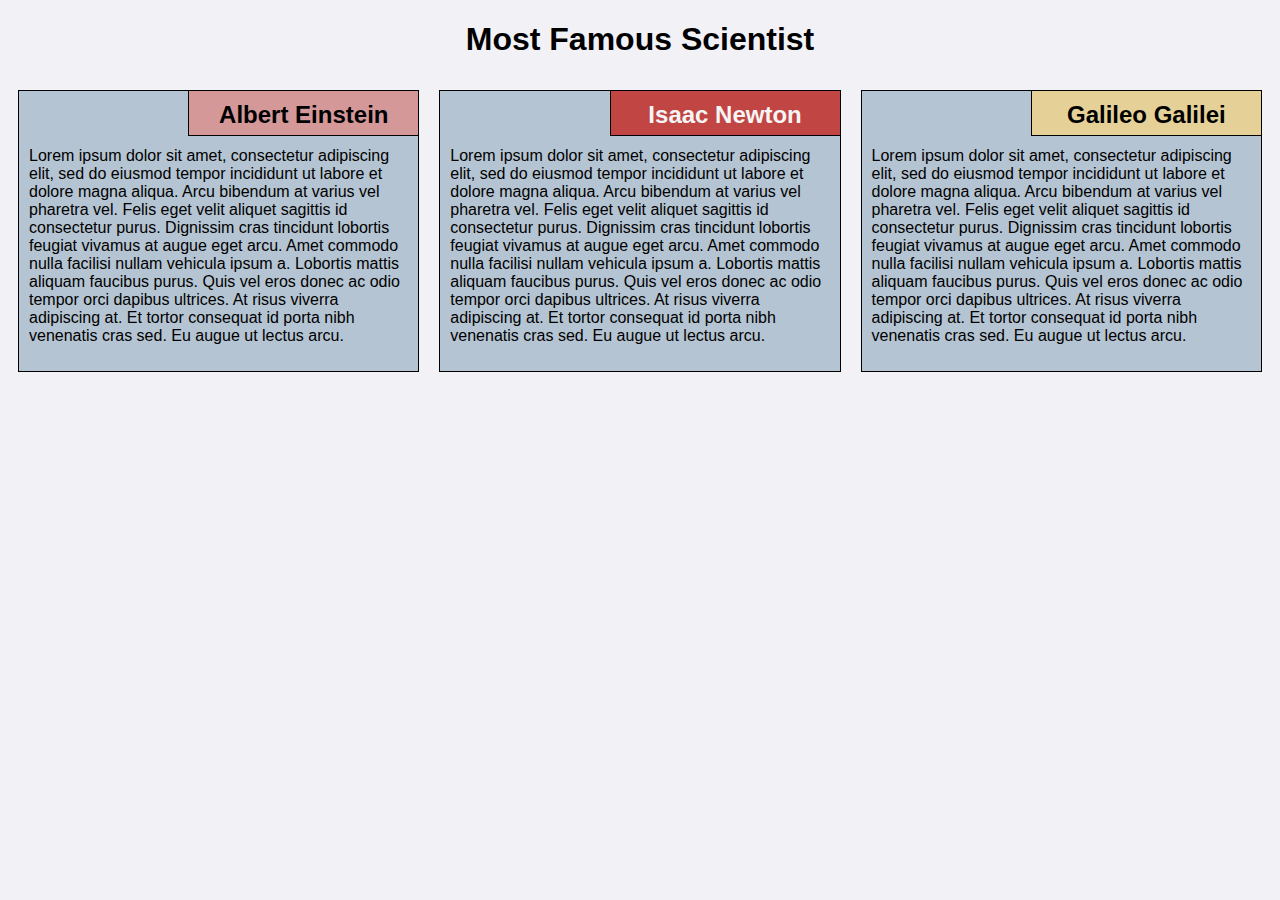
<file: index.html>
<!DOCTYPE html>
<html lang="en">
<head>
    <meta charset="UTF-8">
    <meta http-equiv="X-UA-Compatible" content="IE=edge">
    <meta name="viewport" content="width=device-width, initial-scale=1.0">
    <title>Document</title>
    <link rel="stylesheet" href="styles.css">
</head>
<body>
    <h1>Most Famous Scientist</h1>
    <div class="row">
        <div class="col-lg-4 col-md-6 col-sm-12">
            <section class="einstein">
                <h2>Albert Einstein</h2>
                <p>Lorem ipsum dolor sit amet, consectetur adipiscing elit, sed do eiusmod tempor incididunt ut labore et dolore magna aliqua. Arcu bibendum at varius vel pharetra vel. Felis eget velit aliquet sagittis id consectetur purus. Dignissim cras tincidunt lobortis feugiat vivamus at augue eget arcu. Amet commodo nulla facilisi nullam vehicula ipsum a. Lobortis mattis aliquam faucibus purus. Quis vel eros donec ac odio tempor orci dapibus ultrices. At risus viverra adipiscing at. Et tortor consequat id porta nibh venenatis cras sed. Eu augue ut lectus arcu.</p>
            </section>
        </div>
        <div class="col-lg-4 col-md-6 col-sm-12">
            <section class="newton">
                <h2>Isaac Newton</h2>
                <p>Lorem ipsum dolor sit amet, consectetur adipiscing elit, sed do eiusmod tempor incididunt ut labore et dolore magna aliqua. Arcu bibendum at varius vel pharetra vel. Felis eget velit aliquet sagittis id consectetur purus. Dignissim cras tincidunt lobortis feugiat vivamus at augue eget arcu. Amet commodo nulla facilisi nullam vehicula ipsum a. Lobortis mattis aliquam faucibus purus. Quis vel eros donec ac odio tempor orci dapibus ultrices. At risus viverra adipiscing at. Et tortor consequat id porta nibh venenatis cras sed. Eu augue ut lectus arcu.</p>
            </section>
        </div>
        <div class="col-lg-4 col-md-12 col-sm-12">
            <section class="galilei">
                <h2>Galileo Galilei</h2>
                <p>Lorem ipsum dolor sit amet, consectetur adipiscing elit, sed do eiusmod tempor incididunt ut labore et dolore magna aliqua. Arcu bibendum at varius vel pharetra vel. Felis eget velit aliquet sagittis id consectetur purus. Dignissim cras tincidunt lobortis feugiat vivamus at augue eget arcu. Amet commodo nulla facilisi nullam vehicula ipsum a. Lobortis mattis aliquam faucibus purus. Quis vel eros donec ac odio tempor orci dapibus ultrices. At risus viverra adipiscing at. Et tortor consequat id porta nibh venenatis cras sed. Eu augue ut lectus arcu.</p>
            </section>
        </div>
    </div>
</body>
</html>
</file>
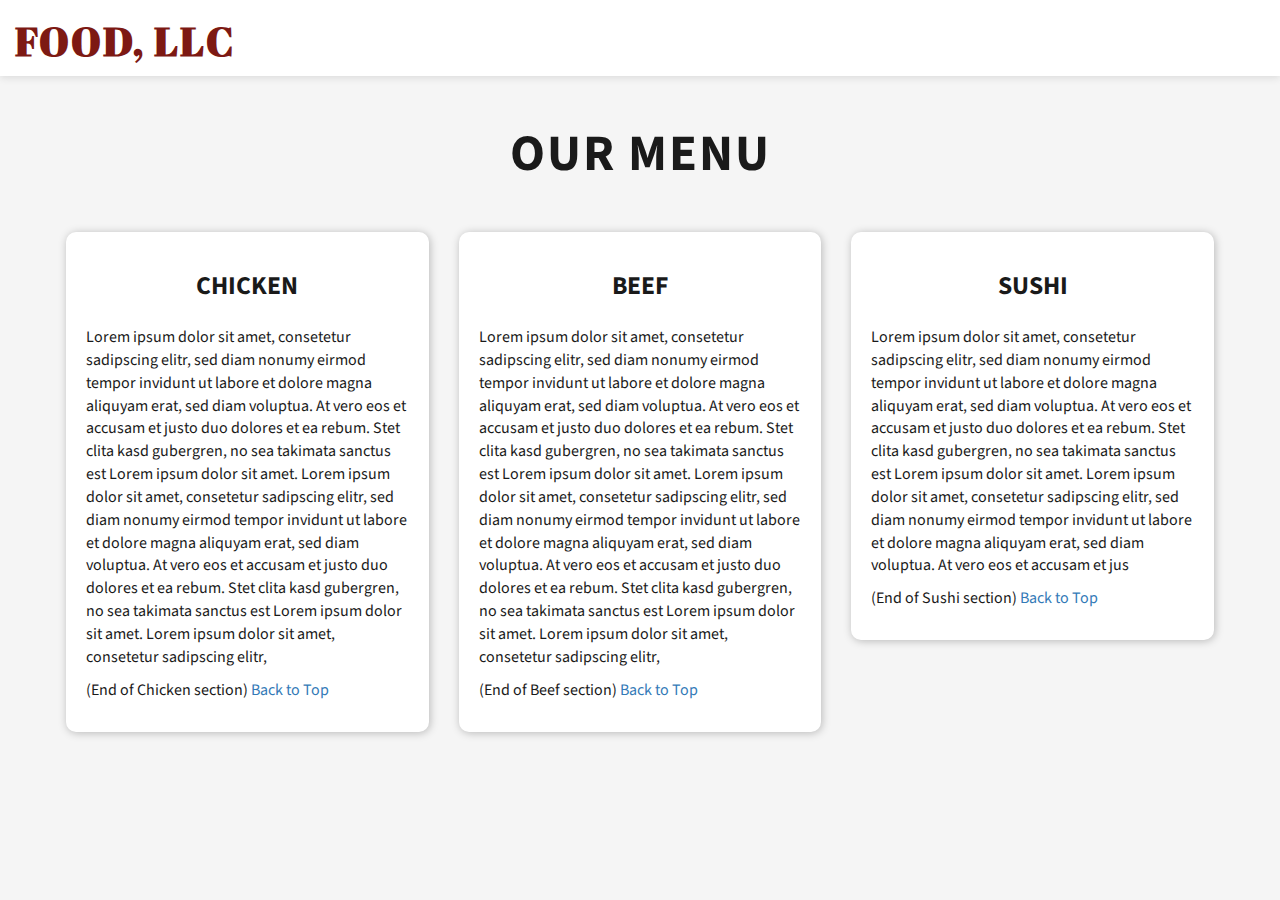
<file: module3-solution/index.html>
<!DOCTYPE html>
<html lang="zxx">

<head>
    <meta charset="utf-8">
    <meta http-equiv="X-UA-Compatible" content="IE=edge">
    <meta name="viewport" content="width=device-width, initial-scale=1">
    <title>Assignment Solution for Module 3</title>
    <link rel="stylesheet" href="css/bootstrap.min.css">
    <link rel="stylesheet" href="css/styles.css">
    <link href="https://fonts.googleapis.com/css?family=Source+Sans+Pro" rel="stylesheet">
    <link href="https://fonts.googleapis.com/css?family=Abril+Fatface" rel="stylesheet">

    <!-- HTML5 shim and Respond.js for IE8 support of HTML5 elements and media queries -->
    <!-- WARNING: Respond.js doesn't work if you view the page via file:// -->
    <!--[if lt IE 9]>
      <script src="https://oss.maxcdn.com/html5shiv/3.7.2/html5shiv.min.js"></script>
      <script src="https://oss.maxcdn.com/respond/1.4.2/respond.min.js"></script>
    <![endif]-->
</head>

<body>
    <header>
        <nav id="header-nav" class="navbar navbar-default">
            <div class="container-fluid">
                <div class="navbar-header">
                    <div class="navbar-brand">
                        <a href="index.html"><h1>Food, LLC</h1></a>
                    </div>

                    <button type="button" class="navbar-toggle collapsed visible-xs" data-toggle="collapse" data-target="#collapsable-nav" aria-expanded="false">
                        <span class="sr-only">Toggle navigation</span>
                        <span class="icon-bar"></span>
                        <span class="icon-bar"></span>
                        <span class="icon-bar"></span>
                    </button>
                </div>

                <div id="collapsable-nav" class="collapse navbar-collapse">
                    <ul id="nav-list" class="nav navbar-nav navbar-right visible-xs text-center">
                        <li>
                            <a href="#chicken-tile"><br class="hidden-xs"> Chicken</a>
                        </li>
                        <li>
                            <a href="#beef-tile"><br class="hidden-xs"> Beef</a>
                        </li>
                        <li>
                            <a href="#sushi-tile"><br class="hidden-xs"> Sushi</a>
                        </li>
                    </ul>
                </div>
            </div>
        </nav>
    </header>

    <div id="main-content" class="container">
        <h2 id="top-heading" class="text-center">Our Menu</h2>
        <div id="home-tiles" class="row">
            <div class="col-md-4 col-sm-6 col-xs-12">
                <div id="chicken-tile">
                    <section>
                        <h3 class="text-center">Chicken</h3>
                        <p>
                            Lorem ipsum dolor sit amet, consetetur sadipscing elitr, sed diam nonumy eirmod tempor invidunt ut labore et dolore magna aliquyam erat, sed diam voluptua. At vero eos et accusam et justo duo dolores et ea rebum. Stet clita kasd gubergren, no sea takimata
                            sanctus est Lorem ipsum dolor sit amet. Lorem ipsum dolor sit amet, consetetur sadipscing elitr, sed diam nonumy eirmod tempor invidunt ut labore et dolore magna aliquyam erat, sed diam voluptua. At vero eos et accusam et justo
                            duo dolores et ea rebum. Stet clita kasd gubergren, no sea takimata sanctus est Lorem ipsum dolor sit amet. Lorem ipsum dolor sit amet, consetetur sadipscing elitr, 
                        </p>
                        <p>
                            (End of Chicken section) <a href="#top-heading">Back to Top</a>
                        </p>
                    </section>
                </div>
            </div>
            <div class="col-md-4 col-sm-6 col-xs-12">
                <div id="beef-tile">
                    <section>
                        <h3 class="text-center">Beef</h3>
                        <p>
                            Lorem ipsum dolor sit amet, consetetur sadipscing elitr, sed diam nonumy eirmod tempor invidunt ut labore et dolore magna aliquyam erat, sed diam voluptua. At vero eos et accusam et justo duo dolores et ea rebum. Stet clita kasd gubergren, no sea takimata
                            sanctus est Lorem ipsum dolor sit amet. Lorem ipsum dolor sit amet, consetetur sadipscing elitr, sed diam nonumy eirmod tempor invidunt ut labore et dolore magna aliquyam erat, sed diam voluptua. At vero eos et accusam et justo
                            duo dolores et ea rebum. Stet clita kasd gubergren, no sea takimata sanctus est Lorem ipsum dolor sit amet. Lorem ipsum dolor sit amet, consetetur sadipscing elitr, 
                        </p>
                        <p>
                            (End of Beef section) <a href="#top-heading">Back to Top</a>
                        </p>
                    </section>
                </div>
            </div>
            <!-- <div class="clearfix visible-md-block"></div> -->
            <div class="col-md-4 col-sm-12 col-xs-12">
                <div id="sushi-tile">
                    <section>
                        <h3 class="text-center">Sushi</h3>
                        <p>
                            Lorem ipsum dolor sit amet, consetetur sadipscing elitr, sed diam nonumy eirmod tempor invidunt ut labore et dolore magna aliquyam erat, sed diam voluptua. At vero eos et accusam et justo duo dolores et ea rebum. Stet clita kasd gubergren, no sea takimata
                            sanctus est Lorem ipsum dolor sit amet. Lorem ipsum dolor sit amet, consetetur sadipscing elitr, sed diam nonumy eirmod tempor invidunt ut labore et dolore magna aliquyam erat, sed diam voluptua. At vero eos et accusam et jus
                        </p>
                        <p>
                            (End of Sushi section) <a href="#top-heading">Back to Top</a>
                        </p>
                    </section>
                </div>
            </div>
            <!-- <div class="clearfix visible-lg-block"></div> -->
        </div>
    </div>
    <div class="clearfix visible-lg-block"></div>


    <!-- jQuery (Bootstrap JS plugins depend on it) -->
    <script src="js/jquery-3.1.1.min.js"></script>
    <script src="js/bootstrap.min.js"></script>
    <!-- <script src="js/script.js"></script> -->

</body>

</html>
</file>
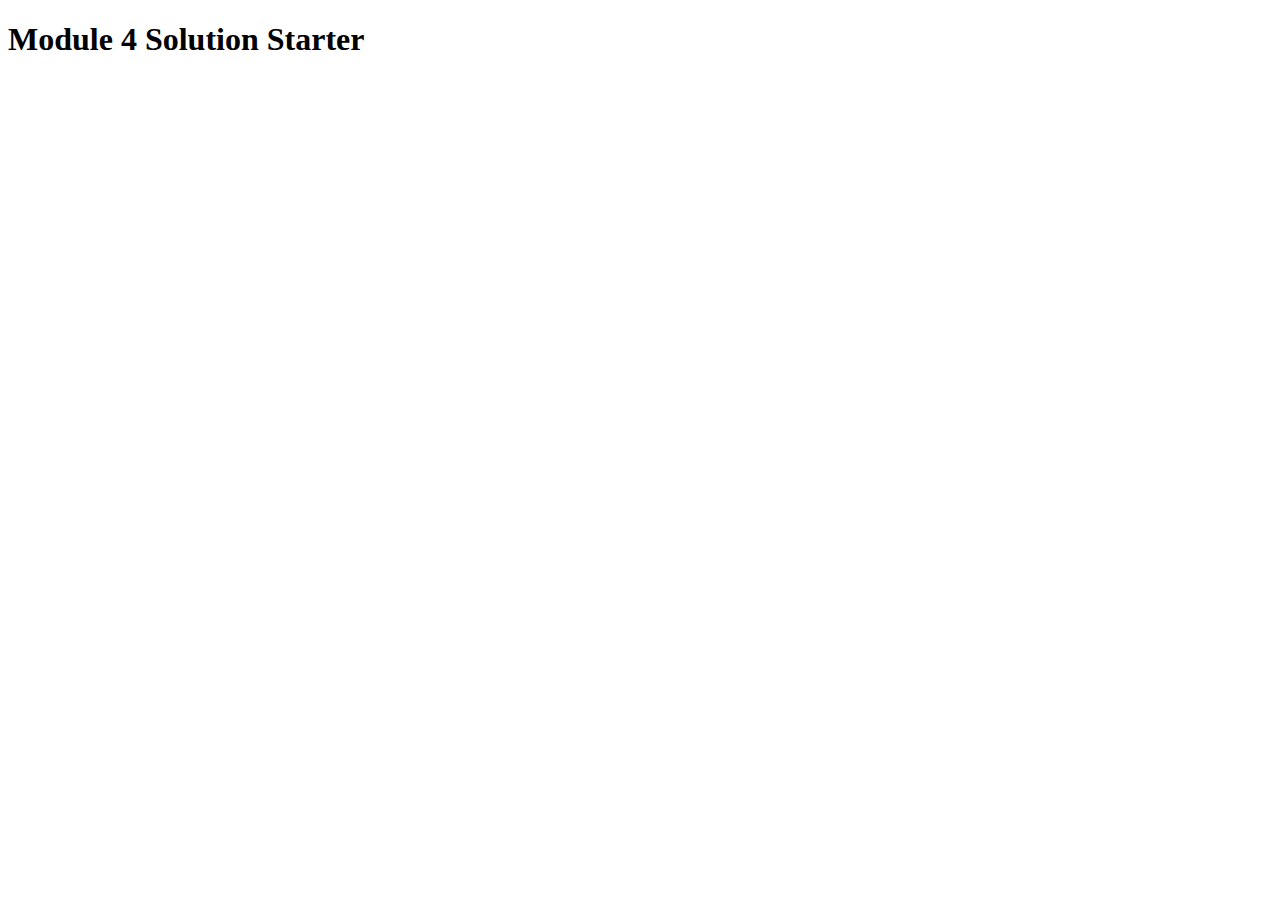
<file: module4-solution/index.html>
<!DOCTYPE html>
<html>
<head>
  <meta charset="utf-8">
  <title>Go to Chrome Developer Tools!</title>
  <script>
    var names = []; // DO NOT REMOVE
  </script>
  <script src="SpeakHello.js"></script>
  <script src="SpeakGoodBye.js"></script>
  <script src="script.js"></script>
</head>
<body>
  <h1>Module 4 Solution Starter</h1>
</body>
</html>
</file>
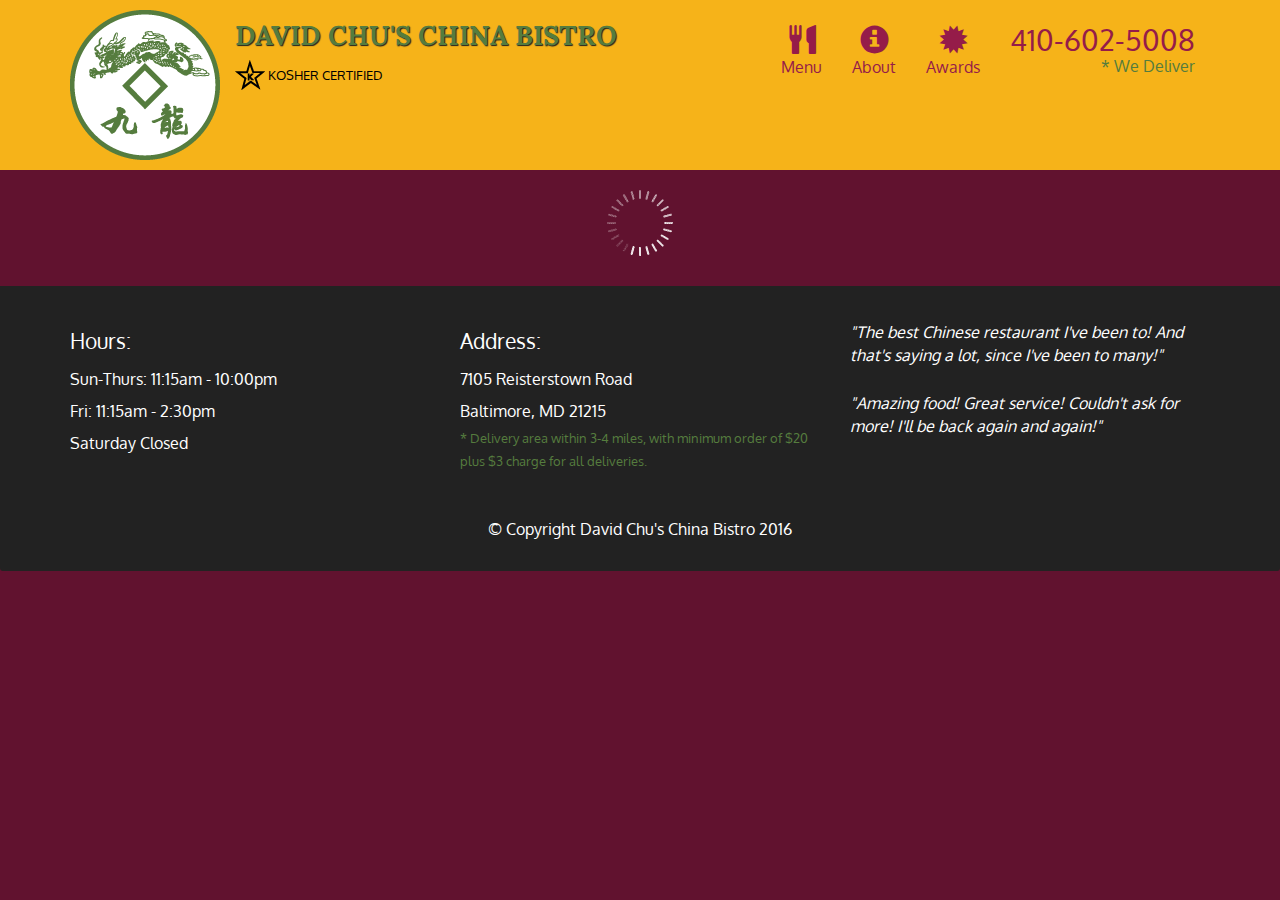
<file: module5-solution/index.html>
<!doctype html>
<html lang="en">
  <head>
    <meta charset="utf-8">
    <meta http-equiv="X-UA-Compatible" content="IE=edge">
    <meta name="viewport" content="width=device-width, initial-scale=1">
    <title>David Chu's China Bistro</title>
    <link rel="stylesheet" href="css/bootstrap.min.css">
    <link rel="stylesheet" href="css/styles.css">
    <link href='https://fonts.googleapis.com/css?family=Oxygen:400,300,700' rel='stylesheet' type='text/css'>
    <link href='https://fonts.googleapis.com/css?family=Lora' rel='stylesheet' type='text/css'>
  </head>
<body>
  <header>
    <nav id="header-nav" class="navbar navbar-default">
      <div class="container">
        <div class="navbar-header">
          <a href="index.html" class="pull-left visible-md visible-lg">
            <div id="logo-img" alt="Logo image"></div>
          </a>

          <div class="navbar-brand">
            <a href="index.html"><h1>David Chu's China Bistro</h1></a>
            <p>
              <img src="images/star-k-logo.png" alt="Kosher certification">
              <span>Kosher Certified</span>
            </p>
          </div>

          <button id="navbarToggle" type="button" class="navbar-toggle collapsed" data-toggle="collapse" data-target="#collapsable-nav" aria-expanded="false">
            <span class="sr-only">Toggle navigation</span>
            <span class="icon-bar"></span>
            <span class="icon-bar"></span>
            <span class="icon-bar"></span>
          </button>
        </div>
        
        <div id="collapsable-nav" class="collapse navbar-collapse">
           <ul id="nav-list" class="nav navbar-nav navbar-right">
            <li id="navHomeButton" class="visible-xs active">
              <a href="index.html">
                <span class="glyphicon glyphicon-home"></span> Home</a>
            </li>
            <li id="navMenuButton">
              <a href="#" onclick="$dc.loadMenuCategories();">
                <span class="glyphicon glyphicon-cutlery"></span><br class="hidden-xs"> Menu</a>
            </li>
            <li>
              <a href="#">
                <span class="glyphicon glyphicon-info-sign"></span><br class="hidden-xs"> About</a>
            </li>
            <li>
              <a href="#">
                <span class="glyphicon glyphicon-certificate"></span><br class="hidden-xs"> Awards</a>
            </li>
            <li id="phone" class="hidden-xs">
              <a href="tel:410-602-5008">
                <span>410-602-5008</span></a><div>* We Deliver</div>
            </li>
          </ul><!-- #nav-list -->
        </div><!-- .collapse .navbar-collapse -->
      </div><!-- .container -->
    </nav><!-- #header-nav -->
  </header>

  <div id="call-btn" class="visible-xs">
    <a class="btn" href="tel:410-602-5008">
    <span class="glyphicon glyphicon-earphone"></span>
    410-602-5008
    </a>
  </div>
  <div id="xs-deliver" class="text-center visible-xs">* We Deliver</div>

  <div id="main-content" class="container"></div>

  <footer class="panel-footer">
    <div class="container">
      <div class="row">
        <section id="hours" class="col-sm-4">
          <span>Hours:</span><br>
          Sun-Thurs: 11:15am - 10:00pm<br>
          Fri: 11:15am - 2:30pm<br>
          Saturday Closed
          <hr class="visible-xs">
        </section>
        <section id="address" class="col-sm-4">
          <span>Address:</span><br>
          7105 Reisterstown Road<br>
          Baltimore, MD 21215
          <p>* Delivery area within 3-4 miles, with minimum order of $20 plus $3 charge for all deliveries.</p>
          <hr class="visible-xs">
        </section>
        <section id="testimonials" class="col-sm-4">
          <p>"The best Chinese restaurant I've been to! And that's saying a lot, since I've been to many!"</p>
          <p>"Amazing food! Great service! Couldn't ask for more! I'll be back again and again!"</p>
        </section>
      </div>
      <div class="text-center">&copy; Copyright David Chu's China Bistro 2016</div>
    </div>
  </footer>

  <!-- jQuery (Bootstrap JS plugins depend on it) -->
  <script src="js/jquery-2.1.4.min.js"></script>
  <script src="js/bootstrap.min.js"></script>
  <script src="js/ajax-utils.js"></script>
  <script src="js/script.js"></script>
</body>
</html>
</file>
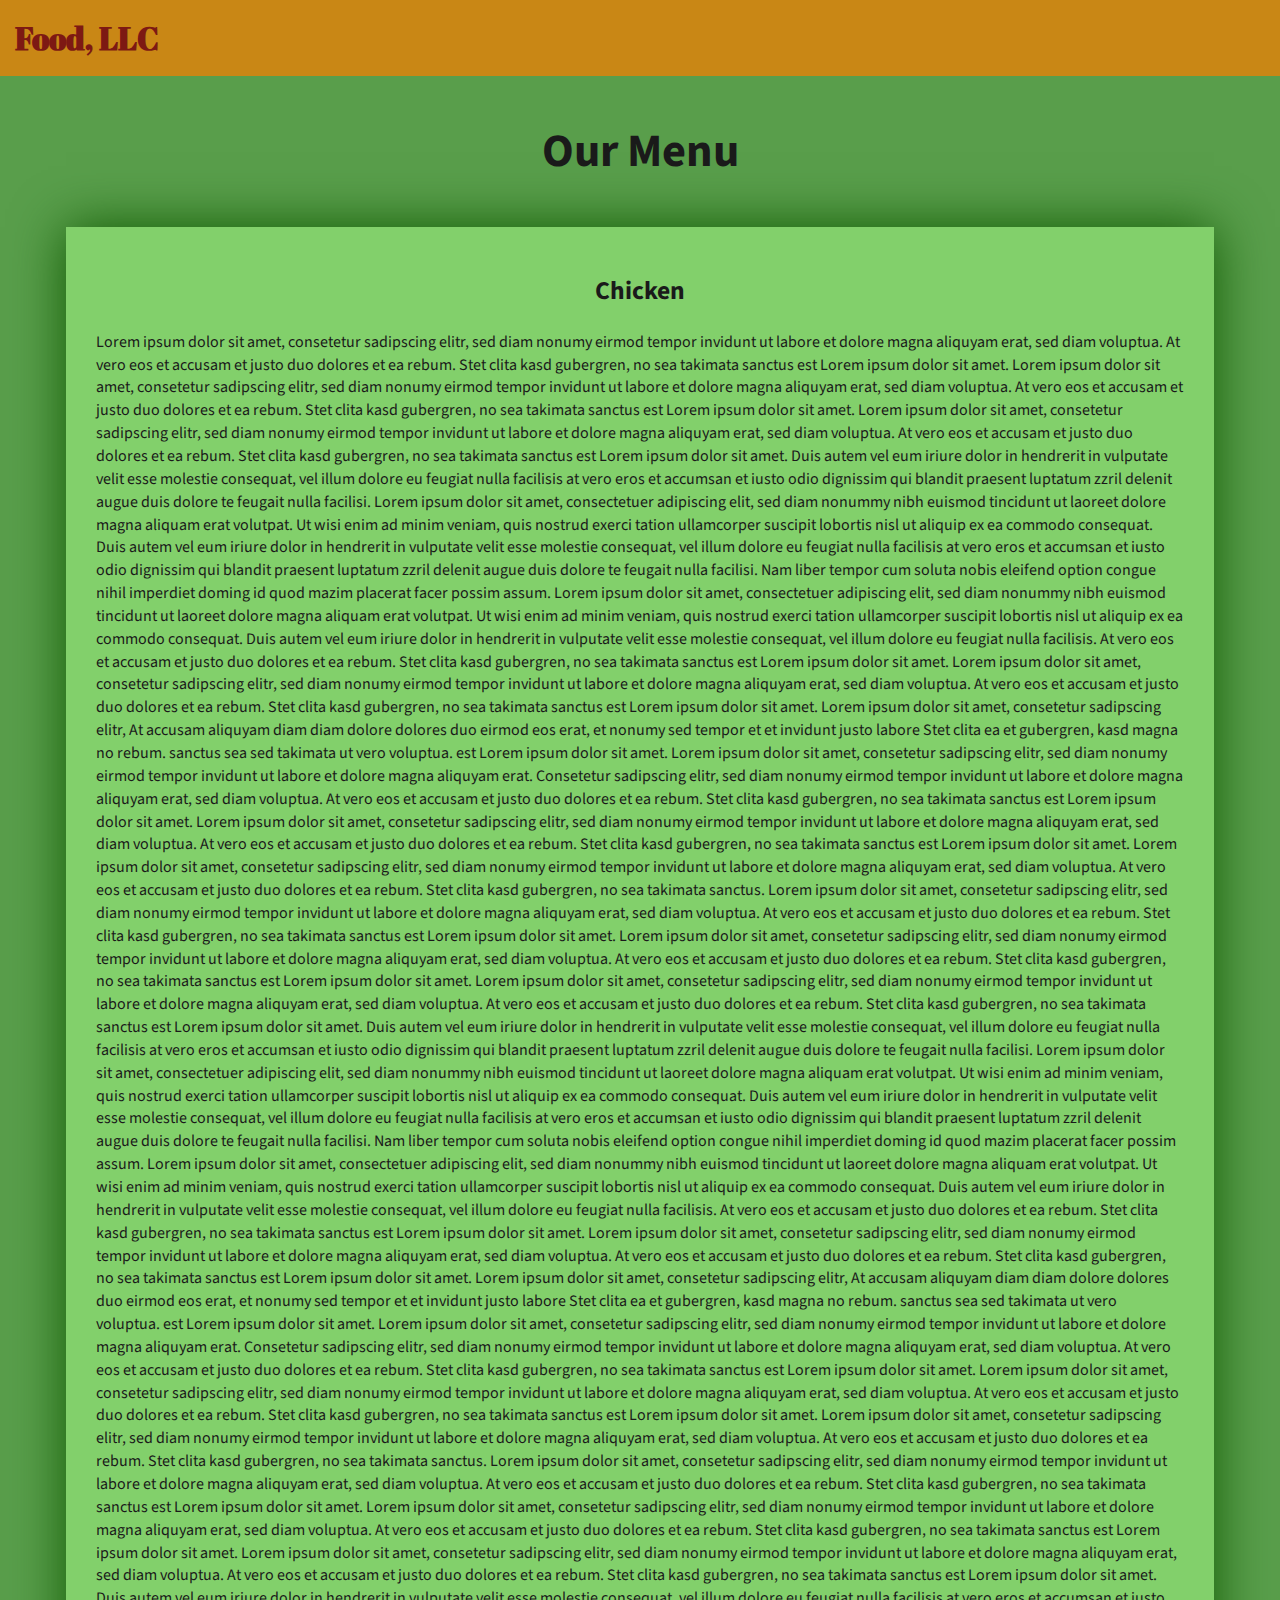
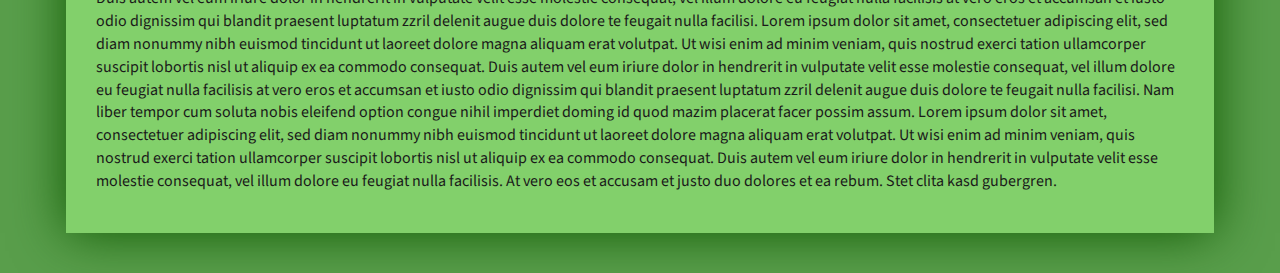
<file: module3-solution/index_basic.html>
<!DOCTYPE html>
<html lang="zxx">

<head>
    <meta charset="utf-8">
    <meta http-equiv="X-UA-Compatible" content="IE=edge">
    <meta name="viewport" content="width=device-width, initial-scale=1">
    <title>Assignment Solution for Module 3</title>
    <link rel="stylesheet" href="css/bootstrap.min.css">
    <link rel="stylesheet" href="css/styles_basic.css">
    <link href="https://fonts.googleapis.com/css?family=Source+Sans+Pro" rel="stylesheet">
    <link href="https://fonts.googleapis.com/css?family=Abril+Fatface" rel="stylesheet">

    <!-- HTML5 shim and Respond.js for IE8 support of HTML5 elements and media queries -->
    <!-- WARNING: Respond.js doesn't work if you view the page via file:// -->
    <!--[if lt IE 9]>
      <script src="https://oss.maxcdn.com/html5shiv/3.7.2/html5shiv.min.js"></script>
      <script src="https://oss.maxcdn.com/respond/1.4.2/respond.min.js"></script>
    <![endif]-->
</head>

<body>
    <header>
        <nav id="header-nav" class="navbar navbar-default">
            <div class="container-fluid">
                <div class="navbar-header">
                    <div class="navbar-brand">
                        <a href="index_basic.html"><h1>Food, LLC</h1></a>
                    </div>

                    <button type="button" class="navbar-toggle collapsed visible-xs" data-toggle="collapse" data-target="#collapsable-nav" aria-expanded="false">
                        <span class="sr-only">Toggle navigation</span>
                        <span class="icon-bar"></span>
                        <span class="icon-bar"></span>
                        <span class="icon-bar"></span>
                    </button>
                </div>

                <div id="collapsable-nav" class="collapse navbar-collapse">
                    <ul id="nav-list" class="nav navbar-nav navbar-right visible-xs text-center">
                        <li>
                            <a><br class="hidden-xs"> Chicken</a>
                        </li>
                        <li>
                            <a><br class="hidden-xs"> Beef</a>
                        </li>
                        <li>
                            <a><br class="hidden-xs"> Sushi</a>
                        </li>
                    </ul>
                </div>
            </div>
        </nav>
    </header>

    <div id="main-content" class="container">
        <h2 id="top-heading" class="text-center">Our Menu</h2>
        <section id="main-section">
            <h3 class="text-center">Chicken</h3>
            <p>
                Lorem ipsum dolor sit amet, consetetur sadipscing elitr, sed diam nonumy eirmod tempor invidunt ut labore et dolore magna aliquyam erat, sed diam voluptua. At vero eos et accusam et justo duo dolores et ea rebum. Stet clita kasd gubergren, no sea takimata
                sanctus est Lorem ipsum dolor sit amet. Lorem ipsum dolor sit amet, consetetur sadipscing elitr, sed diam nonumy eirmod tempor invidunt ut labore et dolore magna aliquyam erat, sed diam voluptua. At vero eos et accusam et justo duo dolores
                et ea rebum. Stet clita kasd gubergren, no sea takimata sanctus est Lorem ipsum dolor sit amet. Lorem ipsum dolor sit amet, consetetur sadipscing elitr, sed diam nonumy eirmod tempor invidunt ut labore et dolore magna aliquyam erat, sed
                diam voluptua. At vero eos et accusam et justo duo dolores et ea rebum. Stet clita kasd gubergren, no sea takimata sanctus est Lorem ipsum dolor sit amet. Duis autem vel eum iriure dolor in hendrerit in vulputate velit esse molestie consequat,
                vel illum dolore eu feugiat nulla facilisis at vero eros et accumsan et iusto odio dignissim qui blandit praesent luptatum zzril delenit augue duis dolore te feugait nulla facilisi. Lorem ipsum dolor sit amet, consectetuer adipiscing elit,
                sed diam nonummy nibh euismod tincidunt ut laoreet dolore magna aliquam erat volutpat. Ut wisi enim ad minim veniam, quis nostrud exerci tation ullamcorper suscipit lobortis nisl ut aliquip ex ea commodo consequat. Duis autem vel eum iriure
                dolor in hendrerit in vulputate velit esse molestie consequat, vel illum dolore eu feugiat nulla facilisis at vero eros et accumsan et iusto odio dignissim qui blandit praesent luptatum zzril delenit augue duis dolore te feugait nulla
                facilisi. Nam liber tempor cum soluta nobis eleifend option congue nihil imperdiet doming id quod mazim placerat facer possim assum. Lorem ipsum dolor sit amet, consectetuer adipiscing elit, sed diam nonummy nibh euismod tincidunt ut laoreet
                dolore magna aliquam erat volutpat. Ut wisi enim ad minim veniam, quis nostrud exerci tation ullamcorper suscipit lobortis nisl ut aliquip ex ea commodo consequat. Duis autem vel eum iriure dolor in hendrerit in vulputate velit esse molestie
                consequat, vel illum dolore eu feugiat nulla facilisis. At vero eos et accusam et justo duo dolores et ea rebum. Stet clita kasd gubergren, no sea takimata sanctus est Lorem ipsum dolor sit amet. Lorem ipsum dolor sit amet, consetetur
                sadipscing elitr, sed diam nonumy eirmod tempor invidunt ut labore et dolore magna aliquyam erat, sed diam voluptua. At vero eos et accusam et justo duo dolores et ea rebum. Stet clita kasd gubergren, no sea takimata sanctus est Lorem
                ipsum dolor sit amet. Lorem ipsum dolor sit amet, consetetur sadipscing elitr, At accusam aliquyam diam diam dolore dolores duo eirmod eos erat, et nonumy sed tempor et et invidunt justo labore Stet clita ea et gubergren, kasd magna no
                rebum. sanctus sea sed takimata ut vero voluptua. est Lorem ipsum dolor sit amet. Lorem ipsum dolor sit amet, consetetur sadipscing elitr, sed diam nonumy eirmod tempor invidunt ut labore et dolore magna aliquyam erat. Consetetur sadipscing
                elitr, sed diam nonumy eirmod tempor invidunt ut labore et dolore magna aliquyam erat, sed diam voluptua. At vero eos et accusam et justo duo dolores et ea rebum. Stet clita kasd gubergren, no sea takimata sanctus est Lorem ipsum dolor
                sit amet. Lorem ipsum dolor sit amet, consetetur sadipscing elitr, sed diam nonumy eirmod tempor invidunt ut labore et dolore magna aliquyam erat, sed diam voluptua. At vero eos et accusam et justo duo dolores et ea rebum. Stet clita kasd
                gubergren, no sea takimata sanctus est Lorem ipsum dolor sit amet. Lorem ipsum dolor sit amet, consetetur sadipscing elitr, sed diam nonumy eirmod tempor invidunt ut labore et dolore magna aliquyam erat, sed diam voluptua. At vero eos
                et accusam et justo duo dolores et ea rebum. Stet clita kasd gubergren, no sea takimata sanctus. Lorem ipsum dolor sit amet, consetetur sadipscing elitr, sed diam nonumy eirmod tempor invidunt ut labore et dolore magna aliquyam erat, sed
                diam voluptua. At vero eos et accusam et justo duo dolores et ea rebum. Stet clita kasd gubergren, no sea takimata sanctus est Lorem ipsum dolor sit amet. Lorem ipsum dolor sit amet, consetetur sadipscing elitr, sed diam nonumy eirmod
                tempor invidunt ut labore et dolore magna aliquyam erat, sed diam voluptua. At vero eos et accusam et justo duo dolores et ea rebum. Stet clita kasd gubergren, no sea takimata sanctus est Lorem ipsum dolor sit amet. Lorem ipsum dolor sit
                amet, consetetur sadipscing elitr, sed diam nonumy eirmod tempor invidunt ut labore et dolore magna aliquyam erat, sed diam voluptua. At vero eos et accusam et justo duo dolores et ea rebum. Stet clita kasd gubergren, no sea takimata sanctus
                est Lorem ipsum dolor sit amet. Duis autem vel eum iriure dolor in hendrerit in vulputate velit esse molestie consequat, vel illum dolore eu feugiat nulla facilisis at vero eros et accumsan et iusto odio dignissim qui blandit praesent
                luptatum zzril delenit augue duis dolore te feugait nulla facilisi. Lorem ipsum dolor sit amet, consectetuer adipiscing elit, sed diam nonummy nibh euismod tincidunt ut laoreet dolore magna aliquam erat volutpat. Ut wisi enim ad minim
                veniam, quis nostrud exerci tation ullamcorper suscipit lobortis nisl ut aliquip ex ea commodo consequat. Duis autem vel eum iriure dolor in hendrerit in vulputate velit esse molestie consequat, vel illum dolore eu feugiat nulla facilisis
                at vero eros et accumsan et iusto odio dignissim qui blandit praesent luptatum zzril delenit augue duis dolore te feugait nulla facilisi. Nam liber tempor cum soluta nobis eleifend option congue nihil imperdiet doming id quod mazim placerat
                facer possim assum. Lorem ipsum dolor sit amet, consectetuer adipiscing elit, sed diam nonummy nibh euismod tincidunt ut laoreet dolore magna aliquam erat volutpat. Ut wisi enim ad minim veniam, quis nostrud exerci tation ullamcorper suscipit
                lobortis nisl ut aliquip ex ea commodo consequat. Duis autem vel eum iriure dolor in hendrerit in vulputate velit esse molestie consequat, vel illum dolore eu feugiat nulla facilisis. At vero eos et accusam et justo duo dolores et ea rebum.
                Stet clita kasd gubergren, no sea takimata sanctus est Lorem ipsum dolor sit amet. Lorem ipsum dolor sit amet, consetetur sadipscing elitr, sed diam nonumy eirmod tempor invidunt ut labore et dolore magna aliquyam erat, sed diam voluptua.
                At vero eos et accusam et justo duo dolores et ea rebum. Stet clita kasd gubergren, no sea takimata sanctus est Lorem ipsum dolor sit amet. Lorem ipsum dolor sit amet, consetetur sadipscing elitr, At accusam aliquyam diam diam dolore dolores
                duo eirmod eos erat, et nonumy sed tempor et et invidunt justo labore Stet clita ea et gubergren, kasd magna no rebum. sanctus sea sed takimata ut vero voluptua. est Lorem ipsum dolor sit amet. Lorem ipsum dolor sit amet, consetetur sadipscing
                elitr, sed diam nonumy eirmod tempor invidunt ut labore et dolore magna aliquyam erat. Consetetur sadipscing elitr, sed diam nonumy eirmod tempor invidunt ut labore et dolore magna aliquyam erat, sed diam voluptua. At vero eos et accusam
                et justo duo dolores et ea rebum. Stet clita kasd gubergren, no sea takimata sanctus est Lorem ipsum dolor sit amet. Lorem ipsum dolor sit amet, consetetur sadipscing elitr, sed diam nonumy eirmod tempor invidunt ut labore et dolore magna
                aliquyam erat, sed diam voluptua. At vero eos et accusam et justo duo dolores et ea rebum. Stet clita kasd gubergren, no sea takimata sanctus est Lorem ipsum dolor sit amet. Lorem ipsum dolor sit amet, consetetur sadipscing elitr, sed
                diam nonumy eirmod tempor invidunt ut labore et dolore magna aliquyam erat, sed diam voluptua. At vero eos et accusam et justo duo dolores et ea rebum. Stet clita kasd gubergren, no sea takimata sanctus. Lorem ipsum dolor sit amet, consetetur
                sadipscing elitr, sed diam nonumy eirmod tempor invidunt ut labore et dolore magna aliquyam erat, sed diam voluptua. At vero eos et accusam et justo duo dolores et ea rebum. Stet clita kasd gubergren, no sea takimata sanctus est Lorem
                ipsum dolor sit amet. Lorem ipsum dolor sit amet, consetetur sadipscing elitr, sed diam nonumy eirmod tempor invidunt ut labore et dolore magna aliquyam erat, sed diam voluptua. At vero eos et accusam et justo duo dolores et ea rebum.
                Stet clita kasd gubergren, no sea takimata sanctus est Lorem ipsum dolor sit amet. Lorem ipsum dolor sit amet, consetetur sadipscing elitr, sed diam nonumy eirmod tempor invidunt ut labore et dolore magna aliquyam erat, sed diam voluptua.
                At vero eos et accusam et justo duo dolores et ea rebum. Stet clita kasd gubergren, no sea takimata sanctus est Lorem ipsum dolor sit amet. Duis autem vel eum iriure dolor in hendrerit in vulputate velit esse molestie consequat, vel illum
                dolore eu feugiat nulla facilisis at vero eros et accumsan et iusto odio dignissim qui blandit praesent luptatum zzril delenit augue duis dolore te feugait nulla facilisi. Lorem ipsum dolor sit amet, consectetuer adipiscing elit, sed diam
                nonummy nibh euismod tincidunt ut laoreet dolore magna aliquam erat volutpat. Ut wisi enim ad minim veniam, quis nostrud exerci tation ullamcorper suscipit lobortis nisl ut aliquip ex ea commodo consequat. Duis autem vel eum iriure dolor
                in hendrerit in vulputate velit esse molestie consequat, vel illum dolore eu feugiat nulla facilisis at vero eros et accumsan et iusto odio dignissim qui blandit praesent luptatum zzril delenit augue duis dolore te feugait nulla facilisi.
                Nam liber tempor cum soluta nobis eleifend option congue nihil imperdiet doming id quod mazim placerat facer possim assum. Lorem ipsum dolor sit amet, consectetuer adipiscing elit, sed diam nonummy nibh euismod tincidunt ut laoreet dolore
                magna aliquam erat volutpat. Ut wisi enim ad minim veniam, quis nostrud exerci tation ullamcorper suscipit lobortis nisl ut aliquip ex ea commodo consequat. Duis autem vel eum iriure dolor in hendrerit in vulputate velit esse molestie
                consequat, vel illum dolore eu feugiat nulla facilisis. At vero eos et accusam et justo duo dolores et ea rebum. Stet clita kasd gubergren.
            </p>
        </section>

    </div>

    <!-- jQuery (Bootstrap JS plugins depend on it) -->
    <script src="js/jquery-3.1.1.min.js"></script>
    <script src="js/bootstrap.min.js"></script>
    <!-- <script src="js/script.js"></script> -->

</body>

</html>
</file>
<file: styles.css>
* {
    box-sizing: border-box;
    font-family: Arial, Helvetica, sans-serif;
}

body {
    background-color: #F2F1F6;
}

h1 {
    text-align: center;
    color: black;
}

section {
    border: 1px solid black;
    background-color: #b5c4d2;
    margin: 10px;
}

section > h2 {
    float: right;
    border-bottom: 1px solid black;
    border-left:1px solid black;
    margin: 0;
    width: 230px;
    text-align: center;
    font-weight: bold;
    height: 45px;
    padding-top: 10px;
}

section.einstein > h2 {
    background-color: #D59898;
}

section.newton > h2 {
    background-color: #C14543;
    color: whitesmoke;
}

section.galilei > h2 {
    background-color: #E5D198;
}

section > p {
    padding: 40px 10px 10px 10px;
}

.row {
    width: 100%;
}


/* LARGE DEVICES */

@media (min-width: 992px) {
    .col-lg-1, .col-lg-2, .col-lg-3, .col-lg-4, .col-lg-5, .col-lg-6, .col-lg-7, .col-lg-8, .col-lg-9, .col-lg-10, .col-lg-11, .col-lg-12 {
        float: left;
    }
    .col-lg-1 {
        width: 8.33%;
    }
    .col-lg-2 {
        width: 16.66%;
    }
    .col-lg-3 {
        width: 25%;
    }
    .col-lg-4 {
        width: 33.33%;
    }
    .col-lg-5 {
        width: 41.66%;
    }
    .col-lg-6 {
        width: 50%;
    }
    .col-lg-7 {
        width: 58.33%;
    }
    .col-lg-8 {
        width: 66.66%;
    }
    .col-lg-9 {
        width: 74.99%;
    }
    .col-lg-10 {
        width: 83.33%;
    }
    .col-lg-11 {
        width: 91.66%;
    }
    .col-lg-12 {
        width: 100%;
    }
}


/* MEDIUM DEVICES */

@media (min-width: 768px) and (max-width: 991px) {
    .col-md-1, .col-md-2, .col-md-3, .col-md-4, .col-md-5, .col-md-6, .col-md-7, .col-md-8, .col-md-9, .col-md-10, .col-md-11, .col-md-12 {
        float: left;
    }
    .col-md-1 {
        width: 8.33%;
    }
    .col-md-2 {
        width: 16.66%;
    }
    .col-md-3 {
        width: 25%;
    }
    .col-md-4 {
        width: 33.33%;
    }
    .col-md-5 {
        width: 41.66%;
    }
    .col-md-6 {
        width: 50%;
    }
    .col-md-7 {
        width: 58.33%;
    }
    .col-md-8 {
        width: 66.66%;
    }
    .col-md-9 {
        width: 74.99%;
    }
    .col-md-10 {
        width: 83.33%;
    }
    .col-md-11 {
        width: 91.66%;
    }
    .col-md-12 {
        width: 100%;
    }
}


/* SMALL DEVICES */

@media (max-width: 767px) {
    .col-sm-1, .col-sm-2, .col-sm-3, .col-sm-4, .col-sm-5, .col-sm-6, .col-sm-7, .col-sm-8, .col-sm-9, .col-sm-10, .col-sm-11, .col-sm-12 {
        float: left;
    }
    .col-sm-1 {
        width: 8.33%;
    }
    .col-sm-2 {
        width: 16.66%;
    }
    .col-sm-3 {
        width: 25%;
    }
    .col-sm-4 {
        width: 33.33%;
    }
    .col-sm-5 {
        width: 41.66%;
    }
    .col-sm-6 {
        width: 50%;
    }
    .col-sm-7 {
        width: 58.33%;
    }
    .col-sm-8 {
        width: 66.66%;
    }
    .col-sm-9 {
        width: 74.99%;
    }
    .col-sm-10 {
        width: 83.33%;
    }
    .col-sm-11 {
        width: 91.66%;
    }
    .col-sm-12 {
        width: 100%;
    }
}
</file>
<file: module3-solution/css/styles.css>
body {
    font-size: 16px;
    font-family: 'Source Sans Pro', sans-serif;
    color: #1a1a1a;
    background-color: whitesmoke;
}

/** HEADER **/

#header-nav {
    background-color: #ffff;
    border-radius: 0;
    border: 0;
    box-shadow: 0px 2.98256px 7.4564px rgba(0, 0, 0, 0.1);
}


#header-nav button {
    margin-top: 22px;
}

.navbar-default .navbar-toggle:focus, .navbar-default .navbar-toggle:hover {
    background-color: #fce29e;
}

.navbar-collapse {
    border-top: 0;
}

.navbar-brand, .navbar-nav li a {
    line-height: 76px;
    height: 76px;
    padding-top: 0;
}

.navbar-brand h1 {
    color: #7d1913;
    font-family: 'Abril Fatface', cursive;
    font-weight: bolder;
    font-size: 2.2em;
    text-transform: uppercase;
    letter-spacing: 2px;
}

.navbar-brand a:hover {
    text-decoration: none;
    text-shadow: 1px 1px 1px #fe9797;
}

#nav-list {
    background-color: #e4af34;
}

#nav-list a {
    font-weight: bolder;
    color: #282828;
    font-size: 1.2em;
    text-transform: uppercase;
}

#nav-list a:hover {
    color: #202020;
    background-color: #fce29e;
    transition: all 0.3s ease;
}

.navbar-header button.navbar-toggle, .navbar-header .icon-bar {
    border: 1px solid white;
    background-color: #7d1913; 
}

.navbar-header button.navbar-toggle:hover, .navbar-header button.navbar-toggle:focus {
    background-color: #fe9797;
    transition: all 0.3s ease;
}

/** END HEADER **/

/** HOME PAGE **/

#main-content {
    width: 92%;
    margin-bottom: 30px;
}

#main-content h2 {
    font-size: 3.2em;
    font-weight: bold;
    margin-top: 30px;
    margin-bottom: 50px;
    text-transform: uppercase;
    letter-spacing: 2px;
}

#main-content h3 {
    font-size: 1.6em;
    font-weight: bold;
    margin-bottom: 1em;
    text-transform: uppercase;
}

#chicken-tile, #beef-tile, #sushi-tile {
    width: 100%;
    padding: 20px;
    background-color: white;
    margin-bottom: 60px;
    box-shadow: 0 0 10px rgba(0,0,0,0.3);
    box-shadow: 1px 1px 8px rgba(0, 0, 0, 0.25);
    border-radius: 10px;
    transition: all 0.3s ease;
}

#chicken-tile:hover, #beef-tile:hover, #sushi-tile:hover {
    transform: scale(1.03);
    box-shadow: 0 0 15px rgba(0,0,0,0.5);
}

/** END HOME PAGE **/
</file>
<file: module5-solution/css/styles.css>
body {
  font-size: 16px;
  color: #fff;
  background-color: #61122f;
  font-family: 'Oxygen', sans-serif;
}

/** HEADER **/
#header-nav {
  background-color: #f6b319;
  border-radius: 0;
  border: 0;
}

#logo-img {
  background: url('../images/restaurant-logo_large.png') no-repeat;
  width: 150px;
  height: 150px;
  margin: 10px 15px 10px 0;
}

.navbar-brand {
  padding-top: 25px;
}
.navbar-brand h1 { /* Restaurant name */
  font-family: 'Lora', serif;
  color: #557c3e;
  font-size: 1.5em;
  text-transform: uppercase;
  font-weight: bold;
  text-shadow: 1px 1px 1px #222;
  margin-top: 0;
  margin-bottom: 0;
  line-height: .75;
}
.navbar-brand a:hover, .navbar-brand a:focus {
  text-decoration: none;
}
.navbar-brand p { /* Kosher cert */
  color: #000;
  text-transform: uppercase;
  font-size: .7em;
  margin-top: 15px;
}
.navbar-brand p span { /* Star-K */
  vertical-align: middle;
}

#nav-list {
  margin-top: 10px;
}
#nav-list a {
  color: #951C49;
  text-align: center;
}
#nav-list a:hover {
  background: #E7E7E7;
}
#nav-list a span {
  font-size: 1.8em;
}

#phone {
  margin-top: 5px;
}
#phone a { /* Phone number */
  text-align: right;
  padding-bottom: 0;
}
#phone div { /* We Deliver */
  color: #557c3e;
  text-align: right;
  padding-right: 15px;
}

.navbar-header button.navbar-toggle, .navbar-header .icon-bar {
  border: 1px solid #61122f;
}
.navbar-header button.navbar-toggle {
  clear: both;
  margin-top: -30px;
}
/* END HEADER */

/* FOOTER */
.panel-footer {
  margin-top: 30px;
  padding-top: 35px;
  padding-bottom: 30px;
  background-color: #222;
  border-top: 0;
}
.panel-footer div.row {
  margin-bottom: 35px;
}
#hours, #address {
  line-height: 2;
}
#hours > span, #address > span {
  font-size: 1.3em;
}
#address p {
  color: #557c3e;
  font-size: .8em;
  line-height: 1.8;
}
#testimonials {
  font-style: italic;
}
#testimonials p:nth-child(2) {
  margin-top: 25px;
}
/* END FOOTER */



/* HOME PAGE */
.container .jumbotron {
  box-shadow: 0 0 50px #3F0C1F;
  border: 2px solid #3F0C1F;
}

#menu-tile, #specials-tile, #map-tile {
  height: 250px;
  width: 100%;
  margin-bottom: 15px;
  position: relative;
  border: 2px solid #3F0C1F;
  overflow: hidden;
}
#menu-tile:hover, #specials-tile:hover, #map-tile:hover {
  box-shadow: 0 1px 5px 1px #cccccc;
}
#menu-tile {
  background: url('../images/menu-tile.jpg') no-repeat;
  background-position: center;
}
#specials-tile {
  background: url('../images/specials-tile.jpg') no-repeat;
  background-position: center;
}
#menu-tile span, #specials-tile span, #map-tile span {
  position: absolute;
  bottom: 0;
  right: 0;
  width: 100%;
  text-align: center;
  font-size: 1.6em;
  text-transform: uppercase;
  background-color: #000;
  color: #fff;
  opacity: .8;
}
/* END HOME PAGE */

/* MENU CATEGORIES PAGE */
.category-tile { 
  position: relative;
  border: 2px solid #3F0C1F;
  overflow: hidden;
  width: 200px;
  height: 200px;
  margin: 0 auto 15px;
}
.category-tile span {
  position: absolute;
  bottom: 0;
  right: 0;
  width: 100%;
  text-align: center;
  font-size: 1.2em;
  text-transform: uppercase;
  background-color: #000;
  color: #fff;
  opacity: .8;
}
.category-tile:hover {
  box-shadow: 0 1px 5px 1px #cccccc;
}

#menu-categories-title + div {
  margin-bottom: 50px;
}
/* END MENU CATEGORIES PAGE */

/* SINGLE CATEGORY PAGE */
.menu-item-tile {
  margin-bottom: 25px;
}
.menu-item-tile hr {
  width: 80%;
}
.menu-item-tile .menu-item-price {
  font-size: 1.1em;
  text-align: right;
  margin-top: -15px;
  margin-right: -15px;
}
.menu-item-tile .menu-item-price span {
  font-size: .6em;
}
.menu-item-photo {
  position: relative;
  border: 2px solid #3F0C1F; 
  overflow: hidden;
  padding: 0;
  margin-right: -15px;
  margin-left: auto;
  margin-bottom: 20px;
  max-width: 250px;
}
.menu-item-photo div {
  position: absolute;
  bottom: 0;
  right: 0;
  width: 80px;
  background-color: #557c3e;
  text-align: center;
}
.menu-item-description {
  padding-right: 30px;
}
h3.menu-item-title {
  margin: 0 0 10px;
}
.menu-item-details {
  font-size: .9em;
  font-style: italic;
}
/* END SINGLE CATEGORY PAGE */


/********** Large devices only **********/
@media (min-width: 1200px) {
  .container .jumbotron {
    background: url('../images/jumbotron_1200.jpg') no-repeat;
    height: 675px;
  }
}

/********** Medium devices only **********/
@media (min-width: 992px) and (max-width: 1199px) {
  /* Header */
  #logo-img {
    background: url('../images/restaurant-logo_medium.png') no-repeat;
    width: 100px;
    height: 100px;
    margin: 5px 5px 5px 0;
  }
  /* End Header */

  /* Home Page */
  .container .jumbotron {
    background: url('../images/jumbotron_992.jpg') no-repeat;
    height: 558px;
  }
  /* End Home Page */
}

/********** Small devices only **********/
@media (min-width: 768px) and (max-width: 991px) {
  /* Home Page */
  .container .jumbotron {
    background: url('../images/jumbotron_768.jpg') no-repeat;
    height: 432px;
  }
  /* End Home Page */
}

/********** Extra small devices only **********/
@media (max-width: 767px) {
  /* Header */
  .navbar-brand {
    padding-top: 10px;
    height: 80px;
  }
  .navbar-brand h1 { /* Restaurant name */
    padding-top: 10px;
    font-size: 5vw; /* 1vw = 1% of viewport width */
  }
  .navbar-brand p { /* Kosher cert */
    font-size: .6em;
    margin-top: 12px;
  }
  .navbar-brand p img { /* Star-K */
    height: 20px;
  }

  #collapsable-nav a { /* Collapsed nav menu text */
    font-size: 1.2em;
  }
  #collapsable-nav a span { /* Collapsed nav menu glyph */
    font-size: 1em;
    margin-right: 5px;
  }

  #call-btn > a {
    font-size: 1.5em;
    display: block;
    margin: 0 20px;
    padding: 10px;
    border: 2px solid #fff;
    background-color: #f6b319;
    color: #951c49;
  }
  #xs-deliver {
    margin-top: 5px;
    font-size: .7em;
    letter-spacing: .1em;
    text-transform: uppercase;
  }
  /* End Header */

  /* Footer */
  .panel-footer section {
    margin-bottom: 30px;
    text-align: center;
  }
  .panel-footer section:nth-child(3) {
    margin-bottom: 0; /* margin already exists on the whole row */
  }
  .panel-footer section hr {
    width: 50%;
  }
  /* End Footer */

  /* Home Page */
  .container .jumbotron {
    margin-top: 30px;
    padding: 0;
  }
  #menu-tile, #specials-tile {
    width: 360px;
    margin: 0 auto 15px;
  }

  .menu-item-photo {
    margin-right: auto;
  }
  .menu-item-tile .menu-item-price {
    text-align: center;
  }
  .menu-item-description {
    text-align: center;;
  }
}


/********** Super extra small devices Only :-) (e.g., iPhone 4) **********/
@media (max-width: 479px) {
  /* Header */
  .navbar-brand h1 { /* Restaurant name */
    padding-top: 5px;
    font-size: 6vw;
  }
  /* End Header */
  
  /* Home page */
  #menu-tile, #specials-tile {
    width: 280px;
    margin: 0 auto 15px;
  }

  .col-xxs-12 {
    position: relative;
    min-height: 1px;
    padding-right: 15px;
    padding-left: 15px;
    float: left;
    width: 100%;
  }
}
</file>
<file: module3-solution/css/styles_basic.css>
body {
    font-size: 16px;
    font-family: 'Source Sans Pro', sans-serif;
    color: #1a1a1a;
    background-color: #599e4b;
}


/** HEADER **/

#header-nav {
    background-color: #c98715;
    border-radius: 0;
    border: 0;
}

#header-nav button {
    margin-top: 22px;
}

.navbar-default .navbar-toggle:focus, .navbar-default .navbar-toggle:hover {
    background-color: #fce29e;
}

.navbar-collapse {
    border-top: 0;
}

.navbar-brand, .navbar-nav li a {
    line-height: 76px;
    height: 76px;
    padding-top: 0;
}

.navbar-brand h1 {
    color: #7d1913;
    font-family: 'Abril Fatface', cursive;
    font-weight: bolder;
    font-size: 1.8em;
}

.navbar-brand a:hover {
    text-decoration: none;
    text-shadow: 1px 1px 1px #fe9797;
}

#nav-list {
    background-color: #e4af34;
}

#nav-list a {
    font-weight: bolder;
    color: #282828;
    font-size: 1.2em;
}

#nav-list a:hover {
    color: #202020;
    background-color: #fce29e;
}

.navbar-header button.navbar-toggle, .navbar-header .icon-bar {
    border: 1px solid #7d1913;
}


/** END HEADER */


/** HOME PAGE **/

#main-content {
    width: 92%;
    margin-bottom: 40px;
}

#main-content h2 {
    font-size: 2.9em;
    font-weight: bold;
    margin-top: 30px;
    margin-bottom: 50px;
}

#main-content h3 {
    font-size: 1.6em;
    font-weight: bold;
    margin-bottom: 1em;
}

#main-section {
    background-color: #82d06b;
    box-shadow: 0 0 50px #0f5900;
    padding: 30px;
}

/** END HOME PAGE **/
</file>
